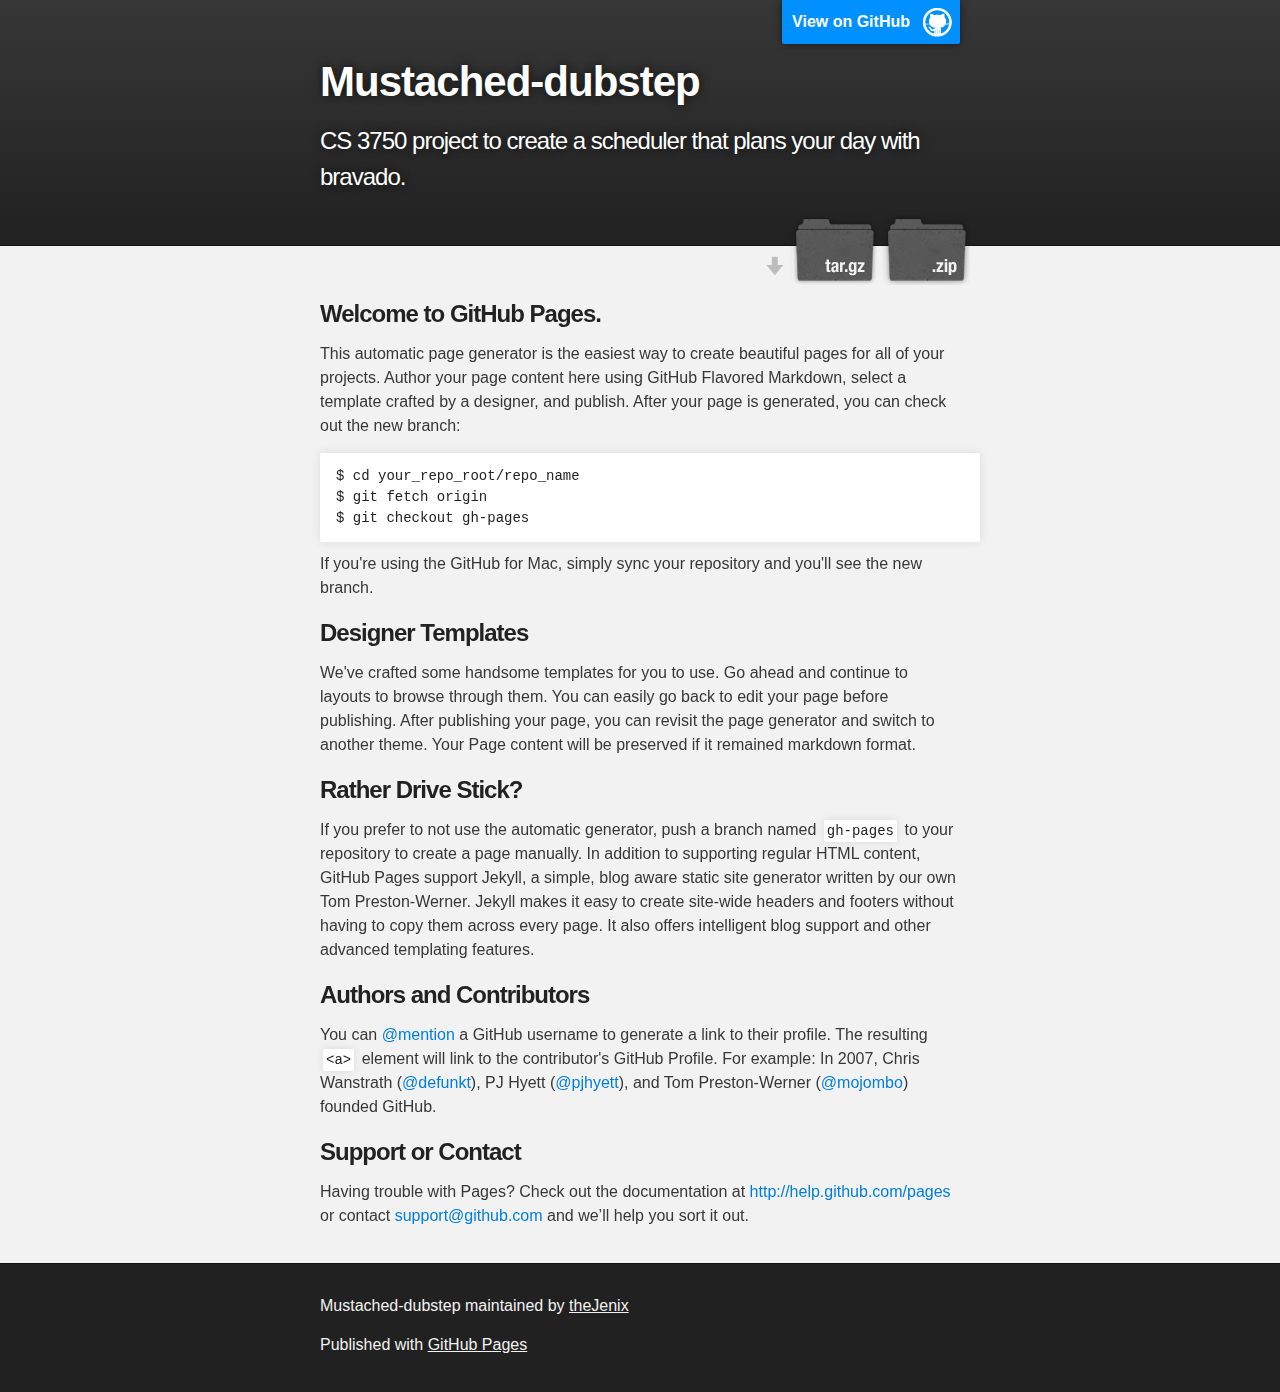
<file: index.html>
<!DOCTYPE html>
<html>

  <head>
    <meta charset='utf-8' />
    <meta http-equiv="X-UA-Compatible" content="chrome=1" />
    <meta name="description" content="Mustached-dubstep : CS 3750 project to create a scheduler that plans your day with bravado." />

    <link rel="stylesheet" type="text/css" media="screen" href="stylesheets/stylesheet.css">

    <title>Mustached-dubstep</title>
  </head>

  <body>

    <!-- HEADER -->
    <div id="header_wrap" class="outer">
        <header class="inner">
          <a id="forkme_banner" href="https://github.com/theJenix/mustached-dubstep">View on GitHub</a>

          <h1 id="project_title">Mustached-dubstep</h1>
          <h2 id="project_tagline">CS 3750 project to create a scheduler that plans your day with bravado.</h2>

            <section id="downloads">
              <a class="zip_download_link" href="https://github.com/theJenix/mustached-dubstep/zipball/master">Download this project as a .zip file</a>
              <a class="tar_download_link" href="https://github.com/theJenix/mustached-dubstep/tarball/master">Download this project as a tar.gz file</a>
            </section>
        </header>
    </div>

    <!-- MAIN CONTENT -->
    <div id="main_content_wrap" class="outer">
      <section id="main_content" class="inner">
        <h3>
<a name="welcome-to-github-pages" class="anchor" href="#welcome-to-github-pages"><span class="octicon octicon-link"></span></a>Welcome to GitHub Pages.</h3>

<p>This automatic page generator is the easiest way to create beautiful pages for all of your projects. Author your page content here using GitHub Flavored Markdown, select a template crafted by a designer, and publish. After your page is generated, you can check out the new branch:</p>

<pre><code>$ cd your_repo_root/repo_name
$ git fetch origin
$ git checkout gh-pages
</code></pre>

<p>If you're using the GitHub for Mac, simply sync your repository and you'll see the new branch.</p>

<h3>
<a name="designer-templates" class="anchor" href="#designer-templates"><span class="octicon octicon-link"></span></a>Designer Templates</h3>

<p>We've crafted some handsome templates for you to use. Go ahead and continue to layouts to browse through them. You can easily go back to edit your page before publishing. After publishing your page, you can revisit the page generator and switch to another theme. Your Page content will be preserved if it remained markdown format.</p>

<h3>
<a name="rather-drive-stick" class="anchor" href="#rather-drive-stick"><span class="octicon octicon-link"></span></a>Rather Drive Stick?</h3>

<p>If you prefer to not use the automatic generator, push a branch named <code>gh-pages</code> to your repository to create a page manually. In addition to supporting regular HTML content, GitHub Pages support Jekyll, a simple, blog aware static site generator written by our own Tom Preston-Werner. Jekyll makes it easy to create site-wide headers and footers without having to copy them across every page. It also offers intelligent blog support and other advanced templating features.</p>

<h3>
<a name="authors-and-contributors" class="anchor" href="#authors-and-contributors"><span class="octicon octicon-link"></span></a>Authors and Contributors</h3>

<p>You can <a href="https://github.com/blog/821" class="user-mention">@mention</a> a GitHub username to generate a link to their profile. The resulting <code>&lt;a&gt;</code> element will link to the contributor's GitHub Profile. For example: In 2007, Chris Wanstrath (<a href="https://github.com/defunkt" class="user-mention">@defunkt</a>), PJ Hyett (<a href="https://github.com/pjhyett" class="user-mention">@pjhyett</a>), and Tom Preston-Werner (<a href="https://github.com/mojombo" class="user-mention">@mojombo</a>) founded GitHub.</p>

<h3>
<a name="support-or-contact" class="anchor" href="#support-or-contact"><span class="octicon octicon-link"></span></a>Support or Contact</h3>

<p>Having trouble with Pages? Check out the documentation at <a href="http://help.github.com/pages">http://help.github.com/pages</a> or contact <a href="mailto:support@github.com">support@github.com</a> and we’ll help you sort it out.</p>
      </section>
    </div>

    <!-- FOOTER  -->
    <div id="footer_wrap" class="outer">
      <footer class="inner">
        <p class="copyright">Mustached-dubstep maintained by <a href="https://github.com/theJenix">theJenix</a></p>
        <p>Published with <a href="http://pages.github.com">GitHub Pages</a></p>
      </footer>
    </div>

    

  </body>
</html>
</file>
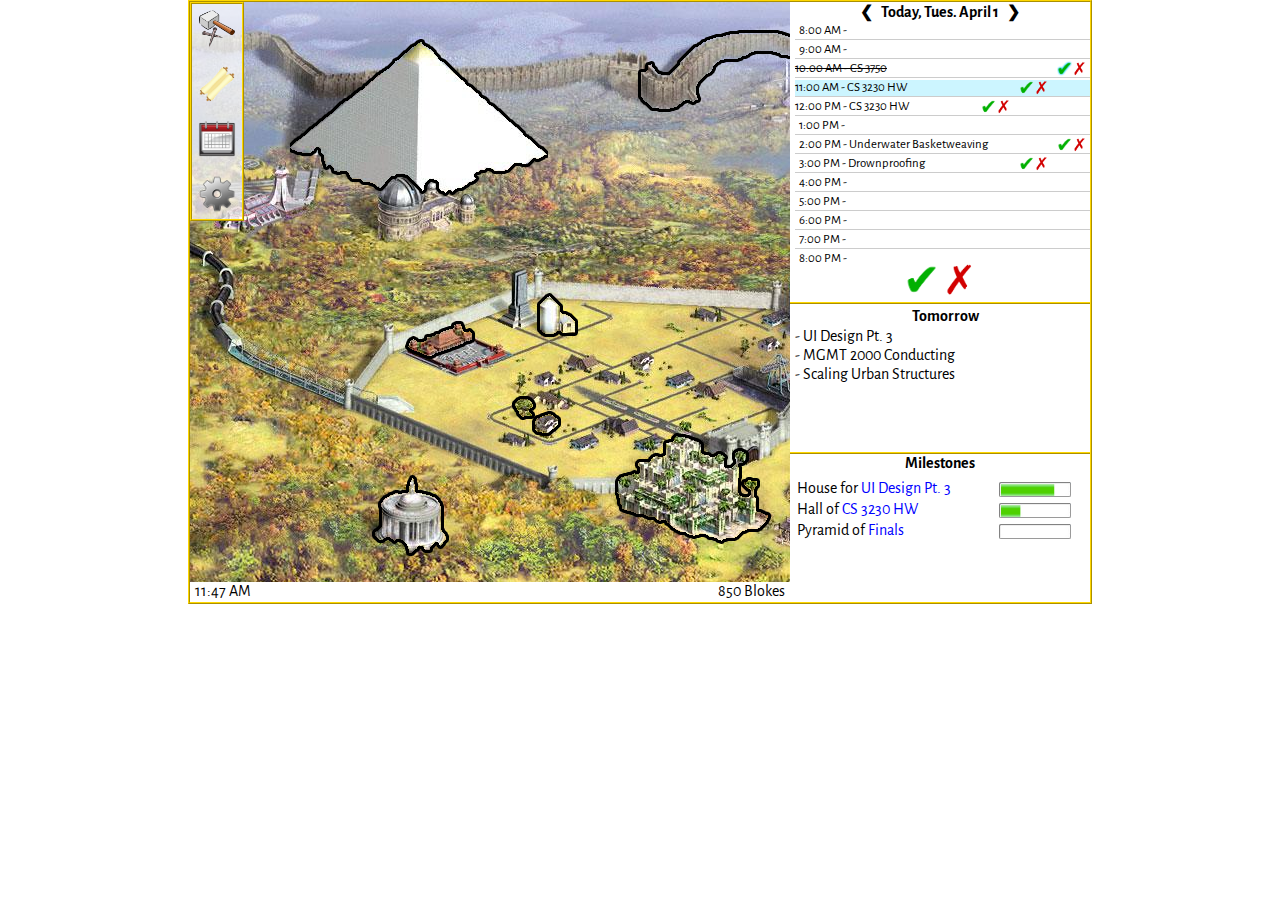
<file: website/index.html>
<!DOCTYPE html>
<html>
  
  <head>
    <meta http-equiv="Content-Type" content="text/html; charset=utf-8">
    <meta name="viewport" content="width=device-width, initial-scale=1.0">
    <link rel="stylesheet" type="text/css" href="style.css" />

	<script src="jquery-1.11.0.js"></script>
	<script src="jqueryui/jquery-ui-1.10.4.js"></script>
	<script src="jquery.ui.timepicker.js"></script>
    <script src="jquery.simplemodal-1.4.4.js"></script>
	<link href="jqueryui/jquery-ui-1.10.4.custom.css" rel="stylesheet" type="text/css" />
	<link href="jquery.ui.timepicker.css" rel="stylesheet" type="text/css" />
  	<link href='http://fonts.googleapis.com/css?family=Alegreya+Sans' rel='stylesheet' type='text/css'>

	<script type="text/javascript">
	

		$(document).ready(function() {
			$(function() {
    			$( document ).tooltip();
  			});
  			
        	$('#pyramid').attr("title", 'Finals' );
        	$('.floppydisk').attr("title", 'Save' );
        	$('#edit-task').attr("title", 'Edit' );
        	$('#checkmark3').attr("title", 'OK' );
        	$('.bulldozer').attr("title","Remove");
        	$('#hall').attr("title", 'CS 3230 HW' );
        	$('#ui-design-pt3').attr("title", 'UI Design Pt. 3<br>Due: April 4, 2014<br>Progress: 75%' );
        	$('#uidesign').attr("title", 'UI Design<br>MWF 9:00am' );
        	$('#conducting').attr("title", 'Conducting' );
        	$('#weaving').attr("title", 'Underwater Basketweaving' );
        	$('#drownproofing').attr("title", 'Drownproofing' );
        	$('#scaling').attr("title", 'Scaling Urban Structures' );
        	
        	$('.checkmark').attr("title","Completed?");
        	$('.x').attr("title","Not completed?");
        	$('#checkmark').attr("title", "Click if all of today's tasks were completed" );
        	$('#x').attr("title", "Click if none of today's tasks were completed" );
         	
         	$('.next-arrow').attr("title", 'Next' );
        	$('.prev-arrow').attr("title", 'Previous' );
        	
        	$('#finish').attr("title", '' );
         	
         	$('#hammer').hover(function(){this.src='images/hammer-h.png';}, function(){this.src="images/hammer.png";});
         	$('#scroll').hover(function(){this.src='images/scroll-h.png';}, function(){this.src="images/scroll.png";});
         	$('#calendar').hover(function(){this.src='images/calendar-h.png';}, function(){this.src="images/calendar.png";});
         	$('#settings').hover(function(){this.src='images/gear-h.png';}, function(){this.src="images/gear.png";});
         	$('.x').hover(function(){this.src='images/x-h.png';}, function(){this.src="images/x.png";});
         	$('.checkmark').hover(function(){this.src='images/checkmark-h.png';}, function(){this.src="images/checkmark.png";});
         	
         	$('#pt3-link').hover(function(){ document.getElementById("ui-design-pt3").src='images/ui-house-h.png';}, function(){document.getElementById("ui-design-pt3").src='images/ui-house.png';});
         	$('#3230hw-link').hover(function(){ document.getElementById("hall").src='images/hall-h.png';}, function(){document.getElementById("hall").src='images/hall.png';});
         	$('#finals-link').hover(function(){ document.getElementById("pyramid").src='images/pyramid-h.png';}, function(){document.getElementById("pyramid").src='images/pyramid.png';});
         });

         
        jQuery(function ($) {
        
        	$("[title]").each(function(){
    			$(this).tooltip({ content: $(this).attr("title")});
			});    // It allows html content to tooltip.

			// Load dialog on click
			$('#ui-design-pt3').click(function (e) {
				$('#ui-design-pt3-modal-content').modal();
				return false;
			});
			$('#edit-task').click(function (e) {
				$.modal.close();
				$('#ui-design-pt3-edit-modal-content').modal();
				return false;
			});
			$('#pt3-link').click(function (e) {
				$('#ui-design-pt3-modal-content').modal();
				return false;
			});
			$('#add1-next').click(function (e) {
				$.modal.close();
				$('#add2').modal();
				return false;
			});
			$('#add2-next').click(function (e) {
				$.modal.close();
				$('#add3').modal();
				return false;
			});
			$('#add2-prev').click(function (e) {
				$.modal.close();
				$('#add1').modal();
				return false;
			});
			$('#add3-prev').click(function (e) {
				$.modal.close();
				$('#add2').modal();
				return false;
			});
			$('#hammer').click(function (e) {
				$('#add1').modal();
				return false;
			});
			$('.closeIcon').click(function (e) {
				$.modal.close();
				return false;
			});
			
			$(function() {
    			$( ".datepicker" ).datepicker();
    			$( ".timepicker" ).timepicker({
    				showPeriod: true,
    				showLeadingZero: true
				});
    			$( ".timespinner" ).spinner({
    				min: 0,
      				step: 0.5,
      				numberFormat: "n"
    			});
    			$( ".progressspinner" ).spinner({
    				min: 0,
    				max: 100,
      				step: 5,
      				numberFormat: "n"
    			});
  			});
  
		});
		
		
	</script>
  </head>
  
  <body>
		<!-- modal content -->
		
		<div class="mymodal addmodal" id="add1">
			<span class="closeIcon"><img class="closeIcon" src="images/close_icon.png" style="width: 25px; height: 25px;" /></span>
			<h2>Add</h2>
			<img class="blok" src="images/transparentBlok.png" />
			<table style="margin: auto; text-align: left;">
				<tr><td><h3 style="text-align: left;">Howdy Architect!<br>What would you like to add?</h3></td></tr>
				<tr><td><input name="type" type="radio" value="task" checked>Task<br>
<input type="radio" name="type" value="event">Event</td></tr>	
			</table>
			
			<div class="buttons">
				<button class="simplemodal-close cancel">Cancel</button>
				<div class="modal-arrows">
					<button class="prev-arrow" disabled>&#10094;</button>
					<button id="add1-next" class="next-arrow">&#10095;</button>
				</div>
			</div>
		</div>
		
		<div class="mymodal addmodal" id="add2">
			<span class="closeIcon"><img class="closeIcon" src="images/close_icon.png" style="width: 25px; height: 25px;" /></span>
			<h2>Add Task</h2>
			<img class="blok" src="images/transparentBlok.png" />
			<table style="margin: auto; text-align: left;">
				<tr><td colspan="2"><h3 style="text-align: left;">Tasks help build our city! What's the plan?</h3></td></tr>
				<tr><td><h3>Name:</h3></td><td><p><input type="text"></p></td></tr>
				<tr><td><h3>Deadline:</h3></td><td><p><input type="text" class="datepicker" value="date" ></p><input type="text" class="timepicker" value="time"></p></td></tr>
				<tr><td><h3>Estimated Time:</h3></td><td><p><input class="timespinner" value="2.0"> hours</p></td></tr>
				<tr><td><h3>Priority:</h3></td><td><p><select>
<option value="high" selected>High</option>
<option value="medium">Medium</option>
<option value="low">Low</option>
</select></p></td></tr>
				<tr><td><h3>Progress:</h3></td><td><p><input class="progressspinner" value="0">%</p></td></tr>
				<tr><td><h3>Notes:</h3></td><td><p><textarea rows="5" cols="20"> </textarea></p></td></tr>	
			</table>
			
			<div class="buttons">
				<button class="simplemodal-close cancel">Cancel</button>
				<div class="modal-arrows">
					<button id="add2-prev" class="prev-arrow">&#10094;</button>
					<button id="add2-next" class="next-arrow">&#10095;</button>
				</div>
			</div>
		</div>
		
		<div class="mymodal addmodal" id="add3">
			<span class="closeIcon"><img class="closeIcon" src="images/close_icon.png" style="width: 25px; height: 25px;" /></span>
			<h2>Add Task</h2>
			<img class="blok" src="images/transparentBlok.png" />
			<table style="margin: auto;">
				<tr><td><h3 style="text-align: left;">According to those specifications, here are some options of what you can build!</h3></td></tr>
				<tr><td><div class="modal-options"><input name="type" type="radio" value="house" checked><img src="images/house-option.png" /><input name="type" type="radio" value="house"><img src="images/house-option.png" /><input name="type" type="radio" value="house"><img src="images/house-option.png" /></div></td></tr>	
			</table>
			
			<div class="buttons">
				<button class="simplemodal-close cancel">Cancel</button>
				<div class="modal-arrows">
					<button id="add3-prev" class="prev-arrow">&#10094;</button>
					<button class="next-arrow" id="finish" onclick="$.modal.close(); window.location.href = 'index2.html';" style="right: 160px;">Finish!</button>
				</div>
			</div>
		</div>
		
		
		<div class="mymodal" id="ui-design-pt3-modal-content">
		<span class="closeIcon"><img class="closeIcon" src="images/close_icon.png" style="width: 25px; height: 25px;" /></span>
			<h2>Task Details</h2>
			<table style="margin: auto;">
				<tr><td><h3>Name:</h3></td><td><p>UI Design Pt. 3</p></td></tr>
				<tr><td><h3>Deadline:</h3></td><td><p>04/04/2014 11:55 PM</p></td></tr>
				<tr><td><h3>Estimated Time:</h3></td><td><p>6 hours</p></td></tr>
				<tr><td><h3>Priority:</h3></td><td><p>High</p></td></tr>
				<tr><td><h3>Progress:</h3></td><td><p>75%</p></td></tr>
				<tr><td><h3>Notes:</h3></td><td><p>Group meeting Wednesday<br>Create images<br>Work on paper</p></td></tr>	
				
			</table>
				<div class="modal-actions"><img id="edit-task" title="Edit" src="images/pencil.png" onmouseover="this.src='images/pencil-h.png'"
onmouseout="this.src='images/pencil.png'" "/>
    			<img class="bulldozer" src="images/bulldozer.png" onmouseover="this.src='images/bulldozer-h.png'"
onmouseout="this.src='images/bulldozer.png'" />
    			</div>
		</div>
		
		
		<div class="mymodal" id="ui-design-pt3-edit-modal-content">
		<span class="closeIcon"><img class="closeIcon" src="images/close_icon.png" style="width: 25px; height: 25px;" /></span>
			<h2>Task Details</h2>
			<table style="margin: auto;">
				<tr><td><h3>Name:</h3></td><td><p><input type="text" value="UI Design Pt. 3"></p></td></tr>
				<tr><td><h3>Deadline:</h3></td><td><p><input type="text" value="04/04/2014" class="datepicker"><input type="text" class="timepicker" value="11:55 PM" ></p></p></td></tr>
				<tr><td><h3>Estimated Time:</h3></td><td><p><input class="timespinner" value="6.0"> hours</p></td></tr>
				<tr><td><h3>Priority:</h3></td><td><p><select>
<option value="high" selected>High</option>
<option value="medium">Medium</option>
<option value="low">Low</option>
</select></p></td></tr>
				<tr><td><h3>Progress:</h3></td><td><p><input class="progressspinner" value="75">%</p></td></tr>
				<tr><td><h3>Notes:</h3></td><td><p><textarea rows="5" cols="20">
Group meeting Wednesday
Create images
Work on paper
</textarea></p></td></tr>	
				
			</table>
				<div class="modal-actions">
    			<img class="simplemodal-close floppydisk" src="images/floppy-disk-icon.png" onmouseover="this.src='images/floppy-disk-icon-h.png'"
onmouseout="this.src='images/floppy-disk-icon.png'" />
    			<img class="bulldozer" src="images/bulldozer.png" onmouseover="this.src='images/bulldozer-h.png'"
onmouseout="this.src='images/bulldozer.png'" />
    			</div>
		</div>
		
		
		<!--^modal content^-->
		
    <div id="main">
    	<div id="city">
    		<div id="structures">
    			<img id="pyramid" class="tooltip" title="Finals" src="images/pyramid.png" style="top: 37px; left: 100px;" onmouseover="this.src='images/pyramid-h.png'"
onmouseout="this.src='images/pyramid.png'" />
    			<img id="hall" src="images/hall.png" style="top: 319px; left: 215px;" 
    			onmouseover="this.src='images/hall-h.png'"
onmouseout="this.src='images/hall.png'"/>
    			<a href="#"><img id="ui-design-pt3" src="images/ui-house.png" style="top: 409px; left: 342px;" 
    			onmouseover="this.src='images/ui-house-h.png'"
onmouseout="this.src='images/ui-house.png'"/></a>

				<img id="uidesign" src="images/uidesign.png" style="top: 394px; left: 322px;" 
    			onmouseover="this.src='images/uidesign-h.png'"
onmouseout="this.src='images/uidesign.png'"/>
				<img id="conducting" src="images/conducting.png" style="top: 291px; left: 347px;" 
    			onmouseover="this.src='images/conducting-h.png'"
onmouseout="this.src='images/conducting.png'"/>
				<img id="weaving" src="images/weaving.png" style="top: 431px; left: 425px;" 
    			onmouseover="this.src='images/weaving-h.png'"
onmouseout="this.src='images/weaving.png'"/>
				<img id="drownproofing" src="images/drownproofing.png" style="top: 473px; left: 182px;" 
    			onmouseover="this.src='images/drownproofing-h.png'"
onmouseout="this.src='images/drownproofing.png'"/>
				<img id="scaling" src="images/scaling.png" style="top: 28px; left: 448px;" 
    			onmouseover="this.src='images/scaling-h.png'"
onmouseout="this.src='images/scaling.png'"/>
    		
    		</div> <!--structures-->
    		<div id="actions">
    			<a href="#"><img id="hammer" title="Add" src="images/hammer.png" /></a>
    			<a href="#"><img id="scroll" title="View Tasks" src="images/scroll.png" /></a>
    			<a href="#"><img id="calendar" title="View Calendar" src="images/calendar.png" onclick="window.open('calendar1.html', '_blank');" /></a>
    			<a href="#"><img id="settings" title="Settings" src="images/gear.png" /></a>
    		</div> <!--actions-->
    		<div id="footer">
    		<p><span style="float:left; padding-left:5px;">11:47 AM</span><span style="float:right; padding-right:5px;">850 Blokes</span></p>
    		</div> <!--footer-->
    	</div> <!--city-->
    	<div id="side">
    		<div id="today-hdr">
    		<h4>&#10094;&nbsp;&nbsp;&nbsp; Today, Tues. April 1 &nbsp;&nbsp;&nbsp;&#10095;</h4>
    		</div> <!--today-hdr-->
    		<div id="today">
    			<ul>
    				<li>&nbsp;&nbsp;8:00 AM - </li>
    				<li>&nbsp;&nbsp;9:00 AM - </li>
    				<li><strike>10:00 AM - CS 3750</strike><span class="check-or-x"><img src="images/checkmark-h.png" height="15px" style=" margin: 0px;" /><a href="#"><img class="x" src="images/x.png" height="15px" style="margin: 0px;" /></a></span></li>
    				<li style="background-color: rgba(0, 204, 255, .2);">11:00 AM - CS 3230 HW<span class="check-or-x"><a href="#"><img class="checkmark" src="images/checkmark.png" height="15px" style=" margin: 0px;" /></a><a href="#"><img class="x" src="images/x.png" height="15px" style="margin: 0px;" /></a></span></li>
    				<li>12:00 PM - CS 3230 HW<span class="check-or-x"><a href="#"><img class="checkmark" src="images/checkmark.png" height="15px" style=" margin: 0px;" /></a><a href="#"><img class="x" src="images/x.png" height="15px" style="margin: 0px;" /></a></span></li>
    				<li>&nbsp;&nbsp;1:00 PM - </li>
    				<li>&nbsp;&nbsp;2:00 PM - Underwater Basketweaving<span class="check-or-x"><a href="#"><img class="checkmark" src="images/checkmark.png" height="15px" style=" margin: 0px;" /></a><a href="#"><img class="x" src="images/x.png" height="15px" style="margin: 0px;" /></a></span></li>
    				<li>&nbsp;&nbsp;3:00 PM - Drownproofing<span class="check-or-x"><a href="#"><img class="checkmark" src="images/checkmark.png" height="15px" style=" margin: 0px;" /></a><a href="#"><img class="x" src="images/x.png" height="15px" style="margin: 0px;" /></a></span></li>
    				<li>&nbsp;&nbsp;4:00 PM - </li>
    				<li>&nbsp;&nbsp;5:00 PM - </li>
    				<li>&nbsp;&nbsp;6:00 PM - </li>
    				<li>&nbsp;&nbsp;7:00 PM - </li>
    				<li>&nbsp;&nbsp;8:00 PM - </li>
    				<li>&nbsp;&nbsp;9:00 PM - </li>
    				<li>10:00 PM - </li>
    				<li>11:00 PM - </li>
    			</ul>
    		</div> <!--today-->
    		<div id="edit">
    			<a href="#"><img id="checkmark" class="checkmark" src="images/checkmark.png" height="35px" style=" margin: 0px;" /></a>
    			<a href="#"><img id="x" class="x" src="images/x.png" height="35px" style="margin: 0px;" /></a>
    		</div> <!--edit-->
    		
    		<div id="tomorrow-hdr">
    			<h4>Tomorrow</h4>
    		</div> <!--tomorrow-hdr-->
    		
    		<div id="tomorrow">
    			<p>
    				- UI Design Pt. 3 <br>
					- MGMT 2000 Conducting <br>
					- Scaling Urban Structures
    			</p>
    		</div> <!--tomorrow-->
    		
    		<div id="milestones-hdr">
    			<h4>Milestones<h4>
    		</div> <!--milestones-hdr-->
    		
    		<div id="milestones">
    			<table style="width: 100%;">
    				<tr><td><p>House for <a href="#" id="pt3-link">UI Design Pt. 3</a></p></td>
    					<td><img src="images/progressbar2.jpg"/></td></tr>
    				<tr><td><p>Hall of <a href="#" id="3230hw-link">CS 3230 HW</a></p></span></td>
    					<td><img src="images/progressbar1.jpg"/></td></tr>
    				<tr><td><p>Pyramid of <a href="#" id="finals-link">Finals</a></p></td>
    					<td><img src="images/progressbar3.jpg"/></td></tr>
    			</table>
    		</div> <!--milestones-->
    	</div> <!--side-->
    </div> <!--main-->
    
    
  </body>

</html>
</file>
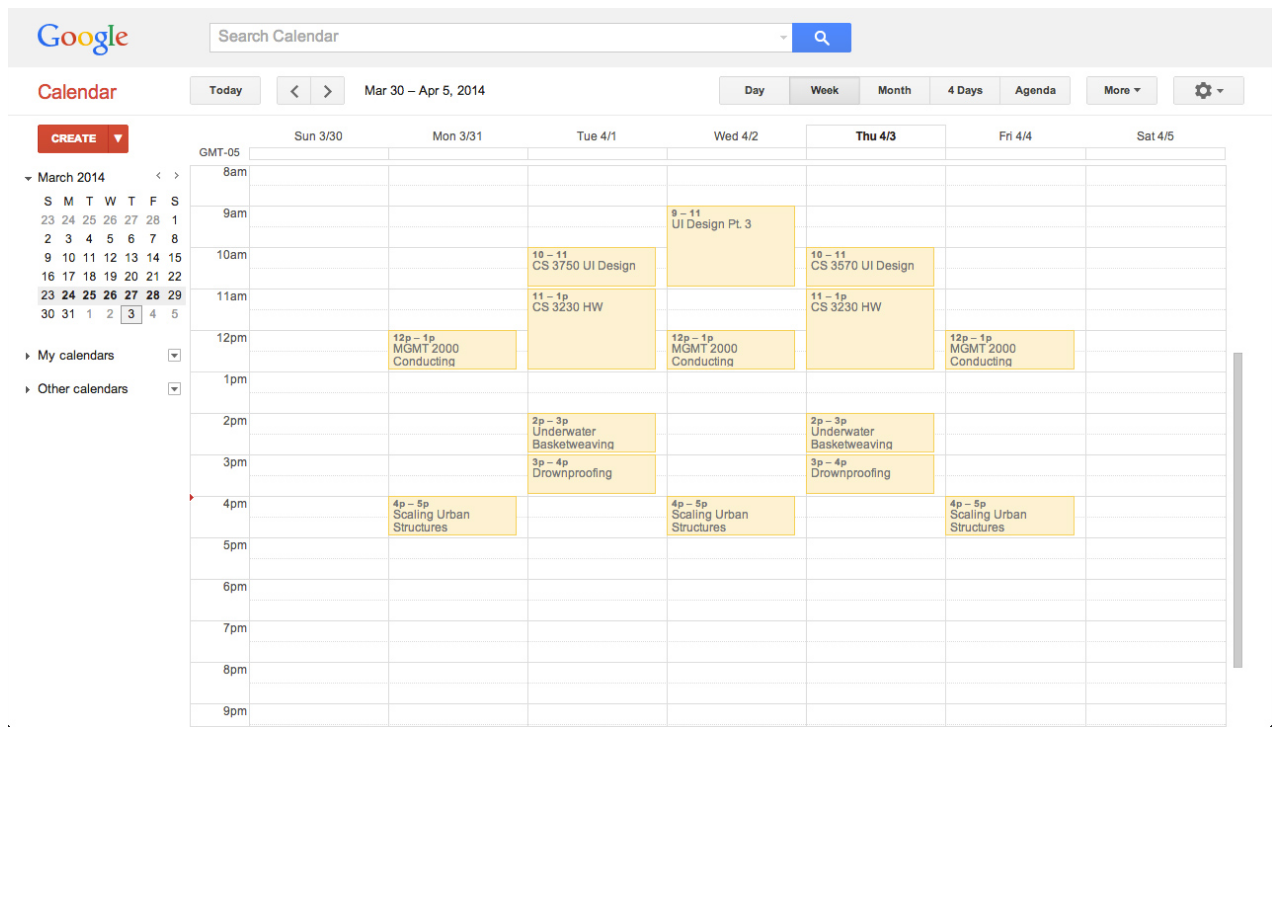
<file: website/calendar1.html>
<!DOCTYPE html>
<html>
  
  <head>
    <meta http-equiv="Content-Type" content="text/html; charset=utf-8">
    <meta name="viewport" content="width=device-width, initial-scale=1.0">
  </head>
  
  <body>
		<img src="images/calendar1.jpg" style="width: 100%;" />
		
		
  </body>

</html>
</file>
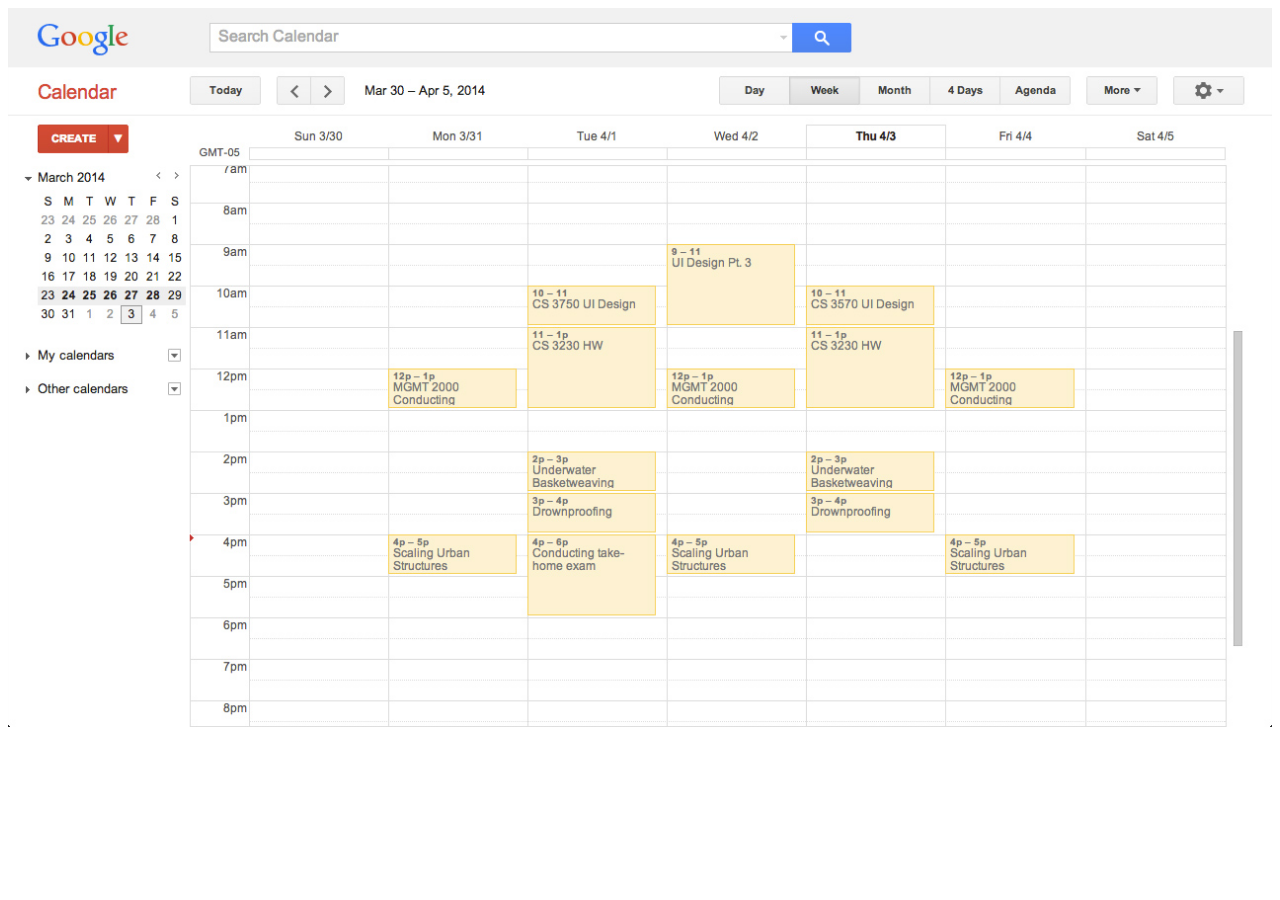
<file: website/calendar2.html>
<!DOCTYPE html>
<html>
  
  <head>
    <meta http-equiv="Content-Type" content="text/html; charset=utf-8">
    <meta name="viewport" content="width=device-width, initial-scale=1.0">
  </head>
  
  <body>
		<img src="images/calendar2.jpg" style="width: 100%;" />
		
		
  </body>

</html>
</file>
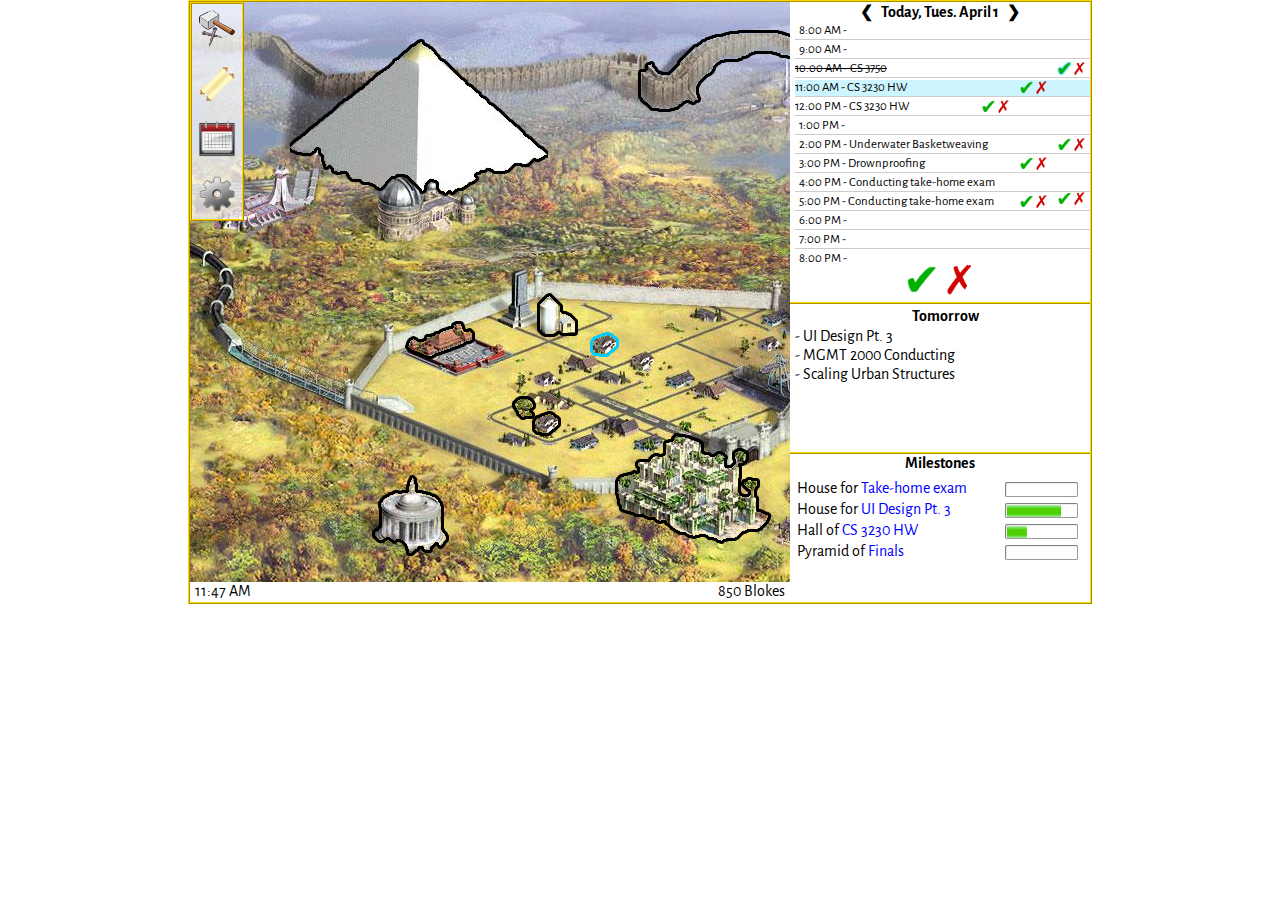
<file: website/index2.html>
<!DOCTYPE html>
<html>
  
  <head>
    <meta http-equiv="Content-Type" content="text/html; charset=utf-8">
    <meta name="viewport" content="width=device-width, initial-scale=1.0">
    <link rel="stylesheet" type="text/css" href="style.css" />

	<script src="jquery-1.11.0.js"></script>
	<script src="jqueryui/jquery-ui-1.10.4.js"></script>
	<script src="jquery.ui.timepicker.js"></script>
    <script src="jquery.simplemodal-1.4.4.js"></script>
	<link href="jqueryui/jquery-ui-1.10.4.custom.css" rel="stylesheet" type="text/css" />
	<link href="jquery.ui.timepicker.css" rel="stylesheet" type="text/css" />
	<link href='http://fonts.googleapis.com/css?family=Alegreya+Sans' rel='stylesheet' type='text/css'>

	<script type="text/javascript">
	

		$(document).ready(function() {
			$('#pyramid').attr("title", 'Finals' );
        	$('.floppydisk').attr("title", 'Save' );
        	$('#edit-task').attr("title", 'Edit' );
        	$('#checkmark3').attr("title", 'OK' );
        	$('.bulldozer').attr("title","Remove");
        	$('#hall').attr("title", 'CS 3230 HW' );
        	$('#ui-design-pt3').attr("title", 'UI Design Pt. 3<br>Due: April 4, 2014<br>Progress: 75%' );
        	$('#uidesign').attr("title", 'UI Design<br>MWF 9:00am' );
        	$('#conducting').attr("title", 'Conducting' );
        	$('#weaving').attr("title", 'Underwater Basketweaving' );
        	$('#drownproofing').attr("title", 'Drownproofing' );
        	$('#scaling').attr("title", 'Scaling Urban Structures' );
        	
        	$('.checkmark').attr("title","Completed?");
        	$('.x').attr("title","Not completed?");
        	$('#checkmark').attr("title", "Click if all of today's tasks were completed" );
        	$('#x').attr("title", "Click if none of today's tasks were completed" );
        	
        	$('#new-task').attr('title', 'Conducting take-home exam<br>Due: Tomorrow<br>Progress: 0%' );
        	$('.next-arrow').attr("title", 'Next' );
        	$('.prev-arrow').attr("title", 'Previous' );
        	
        	$('#finish').attr("title", '' );

         	$('#hammer').hover(function(){this.src='images/hammer-h.png';}, function(){this.src="images/hammer.png";});
         	$('#scroll').hover(function(){this.src='images/scroll-h.png';}, function(){this.src="images/scroll.png";});
         	$('#calendar').hover(function(){this.src='images/calendar-h.png';}, function(){this.src="images/calendar.png";});
         	$('#settings').hover(function(){this.src='images/gear-h.png';}, function(){this.src="images/gear.png";});
         	$('.x').hover(function(){this.src='images/x-h.png';}, function(){this.src="images/x.png";});
         	$('.checkmark').hover(function(){this.src='images/checkmark-h.png';}, function(){this.src="images/checkmark.png";});
         	
         	$('#exam-link').hover(function(){ document.getElementById("new-task").src='images/ui-house-h.png';}, function(){document.getElementById("new-task").src='images/ui-house.png';});
         	$('#pt3-link').hover(function(){ document.getElementById("ui-design-pt3").src='images/ui-house-h.png';}, function(){document.getElementById("ui-design-pt3").src='images/ui-house.png';});
         	$('#3230hw-link').hover(function(){ document.getElementById("hall").src='images/hall-h.png';}, function(){document.getElementById("hall").src='images/hall.png';});
         	$('#finals-link').hover(function(){ document.getElementById("pyramid").src='images/pyramid-h.png';}, function(){document.getElementById("pyramid").src='images/pyramid.png';});
         	
         });

         
        jQuery(function ($) {
        	$("[title]").each(function(){
    			$(this).tooltip({ content: $(this).attr("title")});
			});    // It allows html content to tooltip.
        
			// Load dialog on click
			$('#ui-design-pt3').click(function (e) {
				$('#ui-design-pt3-modal-content').modal();
				return false;
			});
			$('#pt3-link').click(function (e) {
				$('#ui-design-pt3-modal-content').modal();
				return false;
			});
			$('#edit-task').click(function (e) {
				$.modal.close();
				$('#ui-design-pt3-edit-modal-content').modal();
				return false;
			});
			$('#edit-new-task').click(function (e) {
				$.modal.close();
				$('#new-task-edit-modal-content').modal();
				return false;
			});
			$('#new-task').click(function (e) {
				$('#new-task-modal-content').modal();
				return false;
			});
			$('#exam-link').click(function (e) {
				$('#new-task-modal-content').modal();
				return false;
			});
			$('#add1-next').click(function (e) {
				$.modal.close();
				$('#add2').modal();
				return false;
			});
			$('#add2-next').click(function (e) {
				$.modal.close();
				$('#add3').modal();
				return false;
			});
			$('#add2-prev').click(function (e) {
				$.modal.close();
				$('#add1').modal();
				return false;
			});
			$('#add3-prev').click(function (e) {
				$.modal.close();
				$('#add2').modal();
				return false;
			});
			$('#hammer').click(function (e) {
				$('#add1').modal();
				return false;
			});
			$('.closeIcon').click(function (e) {
				$.modal.close();
				return false;
			});
			
			$(function() {
    			$( ".datepicker" ).datepicker();
    			$( ".timepicker" ).timepicker({
    				showPeriod: true,
    				showLeadingZero: true
				});
    			$( ".timespinner" ).spinner({
    				min: 0,
      				step: 0.5,
      				numberFormat: "n"
    			});
    			$( ".progressspinner" ).spinner({
    				min: 0,
    				max: 100,
      				step: 5,
      				numberFormat: "n"
    			});
  			});
  
		});
		
		
	</script>
  </head>
  
  <body>
		<!-- modal content -->
		
		<div class="mymodal addmodal" id="add1">
			<span class="closeIcon"><img class="closeIcon" src="images/close_icon.png" style="width: 25px; height: 25px;" /></span>
			<h2>Add</h2>
			<img class="blok" src="images/transparentBlok.png" />
			<table style="margin: auto; text-align: left;">
				<tr><td><h3 style="text-align: left;">Howdy Architect!<br>What would you like to add?</h3></td></tr>
				<tr><td><input name="type" type="radio" value="task" checked>Task<br>
<input type="radio" name="type" value="event">Event</td></tr>	
			</table>
			
			<div class="buttons">
				<button class="simplemodal-close cancel">Cancel</button>
				<div class="modal-arrows">
					<button class="prev-arrow" disabled>&#10094;</button>
					<button id="add1-next" class="next-arrow">&#10095;</button>
				</div>
			</div>
		</div>
		
				<div class="mymodal addmodal" id="add2">
			<span class="closeIcon"><img class="closeIcon" src="images/close_icon.png" style="width: 25px; height: 25px;" /></span>
			<h2>Add Task</h2>
			<img class="blok" src="images/transparentBlok.png" />
			<table style="margin: auto; text-align: left;">
				<tr><td colspan="2"><h3 style="text-align: left;">Tasks help build our city! What's the plan?</h3></td></tr>
				<tr><td><h3>Name:</h3></td><td><p><input type="text"></p></td></tr>
				<tr><td><h3>Deadline:</h3></td><td><p><input type="text" class="datepicker" value="date" ></p><input type="text" class="timepicker" value="time"></p></td></tr>
				<tr><td><h3>Estimated Time:</h3></td><td><p><input class="timespinner" value="2.0"> hours</p></td></tr>
				<tr><td><h3>Priority:</h3></td><td><p><select>
<option value="high" selected>High</option>
<option value="medium">Medium</option>
<option value="low">Low</option>
</select></p></td></tr>
				<tr><td><h3>Progress:</h3></td><td><p><input class="progressspinner" value="0">%</p></td></tr>
				<tr><td><h3>Notes:</h3></td><td><p><textarea rows="5" cols="20"> </textarea></p></td></tr>	
			</table>
			
			<div class="buttons">
				<button class="simplemodal-close cancel">Cancel</button>
				<div class="modal-arrows">
					<button id="add2-prev" class="prev-arrow">&#10094;</button>
					<button id="add2-next" class="next-arrow">&#10095;</button>
				</div>
			</div>
		</div>
		
		<div class="mymodal addmodal" id="add3">
			<span class="closeIcon"><img class="closeIcon" src="images/close_icon.png" style="width: 25px; height: 25px;" /></span>
			<h2>Add Task</h2>
			<img class="blok" src="images/transparentBlok.png" />
			<table style="margin: auto;">
				<tr><td><h3 style="text-align: left;">According to those specifications, here are some options of what you can build!</h3></td></tr>
				<tr><td><div class="modal-options"><input name="type" type="radio" value="house" checked><img src="images/house-option.png" /><input name="type" type="radio" value="house"><img src="images/house-option.png" /><input name="type" type="radio" value="house"><img src="images/house-option.png" /></div></td></tr>	
			</table>
			
			<div class="buttons">
				<button class="simplemodal-close cancel">Cancel</button>
				<div class="modal-arrows">
					<button id="add3-prev" class="prev-arrow">&#10094;</button>
					<button class="next-arrow simplemodal-close" id="finish">Finish!</button>
				</div>
			</div>
		</div>
		
		
		<div class="mymodal" id="ui-design-pt3-modal-content">
		<span class="closeIcon"><img class="closeIcon" src="images/close_icon.png" style="width: 25px; height: 25px;" /></span>
			<h2>Task Details</h2>
			<table style="margin: auto;">
				<tr><td><h3>Name:</h3></td><td><p>UI Design Pt. 3</p></td></tr>
				<tr><td><h3>Deadline:</h3></td><td><p>04/04/2014 11:55 PM</p></td></tr>
				<tr><td><h3>Estimated Time:</h3></td><td><p>6 hours</p></td></tr>
				<tr><td><h3>Priority:</h3></td><td><p>High</p></td></tr>
				<tr><td><h3>Progress:</h3></td><td><p>75%</p></td></tr>
				<tr><td><h3>Notes:</h3></td><td><p>Group meeting Wednesday<br>Create images<br>Work on paper</p></td></tr>	
				
			</table>
				<div class="modal-actions"><img id="edit-task" src="images/pencil.png" onmouseover="this.src='images/pencil-h.png'"
onmouseout="this.src='images/pencil.png'" "/>
    			<img class="bulldozer" src="images/bulldozer.png" onmouseover="this.src='images/bulldozer-h.png'"
onmouseout="this.src='images/bulldozer.png'" />
    			</div>
		</div>
		
		
		<div class="mymodal" id="ui-design-pt3-edit-modal-content">
		<span class="closeIcon"><img class="closeIcon" src="images/close_icon.png" style="width: 25px; height: 25px;" /></span>
			<h2>Task Details</h2>
			<table style="margin: auto;">
				<tr><td><h3>Name:</h3></td><td><p><input type="text" value="UI Design Pt. 3"></p></td></tr>
				<tr><td><h3>Deadline:</h3></td><td><p><input type="text" value="04/04/2014" class="datepicker"><input type="text" value="11:55 PM" class="timepicker"></p></td></tr>
				<tr><td><h3>Estimated Time:</h3></td><td><p><input class="timespinner" value="6.0"> hours</p></td></tr>
				<tr><td><h3>Priority:</h3></td><td><p><select>
<option value="high" selected>High</option>
<option value="medium">Medium</option>
<option value="low">Low</option>
</select></p></td></tr>
				<tr><td><h3>Progress:</h3></td><td><p><input class="progressspinner" value="75">%</p></td></tr>
				<tr><td><h3>Notes:</h3></td><td><p><textarea rows="5" cols="20">
Group meeting Wednesday
Create images
Work on paper
</textarea></p></td></tr>	
				
			</table>
				<div class="modal-actions">
    			<img class="simplemodal-close floppydisk" src="images/floppy-disk-icon.png" onmouseover="this.src='images/floppy-disk-icon-h.png'"
onmouseout="this.src='images/floppy-disk-icon.png'" />
    			<img class="bulldozer" src="images/bulldozer.png" onmouseover="this.src='images/bulldozer-h.png'"
onmouseout="this.src='images/bulldozer.png'" />
    			</div>
		</div>
		
		
		<div class="mymodal" id="new-task-modal-content">
		<span class="closeIcon"><img class="closeIcon" src="images/close_icon.png" style="width: 25px; height: 25px;" /></span>
			<h2>Task Details</h2>
			<table style="margin: auto;">
				<tr><td><h3>Name:</h3></td><td><p>Conducting take-home exam</p></td></tr>
				<tr><td><h3>Deadline:</h3></td><td><p>04/02/2014 12:05 PM</p></td></tr>
				<tr><td><h3>Estimated Time:</h3></td><td><p>2 hours</p></td></tr>
				<tr><td><h3>Priority:</h3></td><td><p>Medium</p></td></tr>
				<tr><td><h3>Progress:</h3></td><td><p>0%</p></td></tr>
				<tr><td><h3>Notes:</h3></td><td><p></p></td></tr>	
				
			</table>
				<div class="modal-actions"><img id="edit-new-task" title="Edit" src="images/pencil.png" onmouseover="this.src='images/pencil-h.png'"
onmouseout="this.src='images/pencil.png'" "/>
    			<img class="bulldozer" src="images/bulldozer.png" onmouseover="this.src='images/bulldozer-h.png'"
onmouseout="this.src='images/bulldozer.png'" />
    			</div>
		</div>
		
		<div class="mymodal" id="new-task-edit-modal-content">
		<span class="closeIcon"><img class="closeIcon" src="images/close_icon.png" style="width: 25px; height: 25px;" /></span>
			<h2>Task Details</h2>
			<table style="margin: auto;">
				<tr><td><h3>Name:</h3></td><td><p><input type="text" value="Conducting take-home exam"></p></td></tr>
				<tr><td><h3>Deadline:</h3></td><td><p><input type="text" value="04/02/2014" class="datepicker"><input type="text" value="12:05 PM" class="timepicker"></p></td></tr>
				<tr><td><h3>Estimated Time:</h3></td><td><p><input class="timespinner" value="2.0"> hours</p></td></tr>
				<tr><td><h3>Priority:</h3></td><td><p><select>
<option value="high">High</option>
<option value="medium" selected>Medium</option>
<option value="low">Low</option>
</select></p></td></tr>
				<tr><td><h3>Progress:</h3></td><td><p><input class="progressspinner" value="0">%</p></td></tr>
				<tr><td><h3>Notes:</h3></td><td><p><textarea rows="5" cols="20">
</textarea></p></td></tr>	
				
			</table>
				<div class="modal-actions">
    			<img class="simplemodal-close floppydisk" src="images/floppy-disk-icon.png" onmouseover="this.src='images/floppy-disk-icon-h.png'"
onmouseout="this.src='images/floppy-disk-icon.png'" />
    			<img class="bulldozer" src="images/bulldozer.png" onmouseover="this.src='images/bulldozer-h.png'"
onmouseout="this.src='images/bulldozer.png'" />
    			</div>
		</div>
		<!--^modal content^-->
		
    <div id="main">
    	<div id="city">
    		<div id="structures">
    			<img id="pyramid" src="images/pyramid.png" style="top: 37px; left: 100px;" onmouseover="this.src='images/pyramid-h.png'"
onmouseout="this.src='images/pyramid.png'" />
    			<img id="hall" src="images/hall.png" style="top: 319px; left: 215px;" 
    			onmouseover="this.src='images/hall-h.png'"
onmouseout="this.src='images/hall.png'"/>
    			<a href="#"><img id="ui-design-pt3" src="images/ui-house.png" style="top: 409px; left: 342px;" 
    			onmouseover="this.src='images/ui-house-h.png'"
onmouseout="this.src='images/ui-house.png'"/></a>

				<img id="uidesign" src="images/uidesign.png" style="top: 394px; left: 322px;" 
    			onmouseover="this.src='images/uidesign-h.png'"
onmouseout="this.src='images/uidesign.png'"/>
				<img id="conducting" src="images/conducting.png" style="top: 291px; left: 347px;" 
    			onmouseover="this.src='images/conducting-h.png'"
onmouseout="this.src='images/conducting.png'"/>
				<img id="weaving" src="images/weaving.png" style="top: 431px; left: 425px;" 
    			onmouseover="this.src='images/weaving-h.png'"
onmouseout="this.src='images/weaving.png'"/>
				<img id="drownproofing" src="images/drownproofing.png" style="top: 473px; left: 182px;" 
    			onmouseover="this.src='images/drownproofing-h.png'"
onmouseout="this.src='images/drownproofing.png'"/>
				<img id="scaling" src="images/scaling.png" style="top: 28px; left: 448px;" 
    			onmouseover="this.src='images/scaling-h.png'"
onmouseout="this.src='images/scaling.png'"/>
				<a href="#"><img id="new-task" src="images/ui-house-h.png" style="top: 330px; left: 400px;" 
    			onmouseover="this.src='images/ui-house-h.png'"
onmouseout="this.src='images/ui-house.png'"/></a>
    		
    		</div> <!--structures-->
    		<div id="actions">
    			<a href="#"><img id="hammer" title="Add" src="images/hammer.png" /></a>
    			<a href="#"><img id="scroll" title="View Tasks" src="images/scroll.png" /></a>
    			<a href="#"><img id="calendar" title="View Calendar" src="images/calendar.png" onclick="window.open('calendar2.html', '_blank');" /></a>
    			<a href="#"><img id="settings" title="Settings" src="images/gear.png" /></a>
    		</div> <!--actions-->
    		<div id="footer">
    		<p><span style="float:left; padding-left:5px;">11:47 AM</span><span style="float:right; padding-right:5px;">850 Blokes</span></p>
    		</div> <!--footer-->
    	</div> <!--city-->
    	<div id="side">
    		<div id="today-hdr">
    		<h4>&#10094;&nbsp;&nbsp;&nbsp; Today, Tues. April 1 &nbsp;&nbsp;&nbsp;&#10095;</h4>
    		</div> <!--today-hdr-->
    		<div id="today">
    			<ul>
    				<li>&nbsp;&nbsp;8:00 AM - </li>
    				<li>&nbsp;&nbsp;9:00 AM - </li>
    				<li><strike>10:00 AM - CS 3750</strike><span class="check-or-x"><img src="images/checkmark-h.png" height="15px" style=" margin: 0px;" /><a href="#"><img class="x" src="images/x.png" height="15px" style="margin: 0px;" /></a></span></li>
    				<li style="background-color: rgba(0, 204, 255, .2);">11:00 AM - CS 3230 HW<span class="check-or-x"><a href="#"><img class="checkmark" src="images/checkmark.png" height="15px" style=" margin: 0px;" /></a><a href="#"><img class="x" src="images/x.png" height="15px" style="margin: 0px;" /></a></span></li>
    				<li>12:00 PM - CS 3230 HW<span class="check-or-x"><a href="#"><img class="checkmark" src="images/checkmark.png" height="15px" style=" margin: 0px;" /></a><a href="#"><img class="x" src="images/x.png" height="15px" style="margin: 0px;" /></a></span></li>
    				<li>&nbsp;&nbsp;1:00 PM - </li>
    				<li>&nbsp;&nbsp;2:00 PM - Underwater Basketweaving<span class="check-or-x"><a href="#"><img class="checkmark" src="images/checkmark.png" height="15px" style=" margin: 0px;" /></a><a href="#"><img class="x" src="images/x.png" height="15px" style="margin: 0px;" /></a></span></li>
    				<li>&nbsp;&nbsp;3:00 PM - Drownproofing<span class="check-or-x"><a href="#"><img class="checkmark" src="images/checkmark.png" height="15px" style=" margin: 0px;" /></a><a href="#"><img class="x" src="images/x.png" height="15px" style="margin: 0px;" /></a></span></li>
    				<li>&nbsp;&nbsp;4:00 PM - Conducting take-home exam<span class="check-or-x"><a href="#"><img class="checkmark" src="images/checkmark.png" height="15px" style=" margin: 0px;" /></a><a href="#"><img class="x" src="images/x.png" height="15px" style="margin: 0px;" /></a></span></li>
    				<li>&nbsp;&nbsp;5:00 PM - Conducting take-home exam<span class="check-or-x"><a href="#"><img class="checkmark" src="images/checkmark.png" height="15px" style=" margin: 0px;" /></a><a href="#"><img class="x" src="images/x.png" height="15px" style="margin: 0px;" /></a></span></li>
    				<li>&nbsp;&nbsp;6:00 PM - </li>
    				<li>&nbsp;&nbsp;7:00 PM - </li>
    				<li>&nbsp;&nbsp;8:00 PM - </li>
    				<li>&nbsp;&nbsp;9:00 PM - </li>
    				<li>10:00 PM - </li>
    				<li>11:00 PM - </li>
    			</ul>
    		</div> <!--today-->
    		<div id="edit">
    			<a href="#"><img id="checkmark" class="checkmark" src="images/checkmark.png" height="35px" style=" margin: 0px;" /></a>
    			<a href="#"><img id="x" class="x" src="images/x.png" height="35px" style="margin: 0px;" /></a>
    		</div> <!--edit-->
    		
    		<div id="tomorrow-hdr">
    			<h4>Tomorrow</h4>
    		</div> <!--tomorrow-hdr-->
    		
    		<div id="tomorrow">
    			<p>
    				- UI Design Pt. 3 <br>
					- MGMT 2000 Conducting <br>
					- Scaling Urban Structures
    			</p>
    		</div> <!--tomorrow-->
    		
    		<div id="milestones-hdr">
    			<h4>Milestones<h4>
    		</div> <!--milestones-hdr-->
    		
    		<div id="milestones">
    			<table style="width: 100%;">
    				<tr><td><p>House for <a href="#" id="exam-link">Take-home exam</a></p></td>
    					<td><img src="images/progressbar3.jpg"/></td></tr>
    				<tr><td><p>House for <a href="#" id="pt3-link">UI Design Pt. 3</a></p></td>
    					<td><img src="images/progressbar2.jpg"/></td></tr>
    				<tr><td><p>Hall of <a href="#" id="3230hw-link">CS 3230 HW</a></p></span></td>
    					<td><img src="images/progressbar1.jpg"/></td></tr>
    				<tr><td><p>Pyramid of <a href="#" id="finals-link">Finals</a></p></td>
    					<td><img src="images/progressbar3.jpg"/></td></tr>
    		</div> <!--milestones-->
    	</div> <!--side-->
    </div> <!--main-->
    
    
  </body>

</html>
</file>
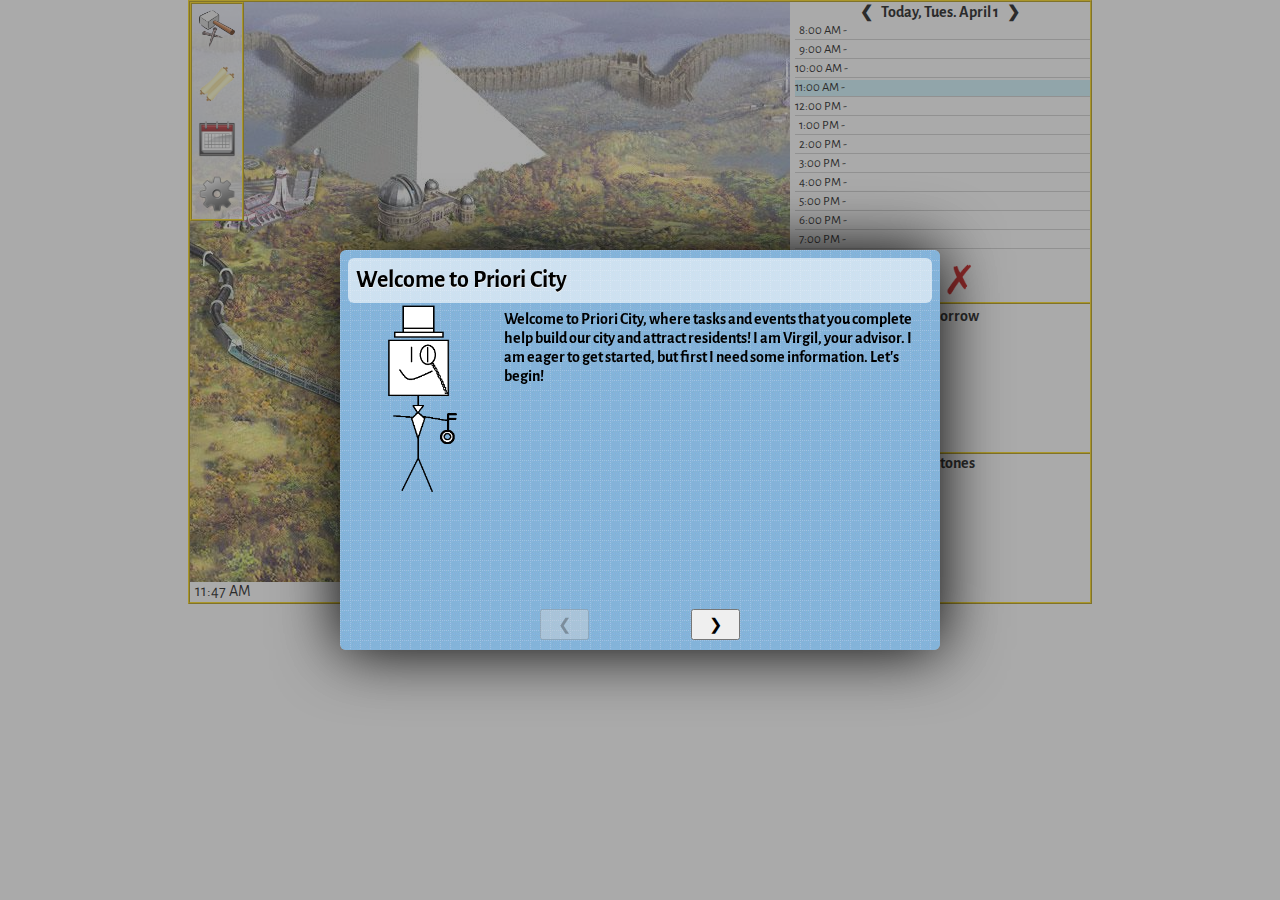
<file: website/pre-index.html>
<!DOCTYPE html>
<html>
  
  <head>
    <meta http-equiv="Content-Type" content="text/html; charset=utf-8">
    <meta name="viewport" content="width=device-width, initial-scale=1.0">
    <link rel="stylesheet" type="text/css" href="style.css" />

	<script src="jquery-1.11.0.js"></script>
	<script src="jqueryui/jquery-ui-1.10.4.js"></script>
	<script src="jquery.ui.timepicker.js"></script>
    <script src="jquery.simplemodal-1.4.4.js"></script>
	<link href="jqueryui/jquery-ui-1.10.4.custom.css" rel="stylesheet" type="text/css" />
	<link href="jquery.ui.timepicker.css" rel="stylesheet" type="text/css" />
	<link href='http://fonts.googleapis.com/css?family=Alegreya+Sans' rel='stylesheet' type='text/css'>

	<script type="text/javascript">
	

		$(document).ready(function() {
        	$('#pyramid').attr("title", 'Finals' );
        	$('.floppydisk').attr("title", 'Save' );
        	$('#edit-task').attr("title", 'Edit' );
        	$('#checkmark3').attr("title", 'OK' );
        	$('.bulldozer').attr("title","Remove");
        	$('#hall').attr("title", 'CS 3230 HW' );
        	$('#ui-design-pt3').attr("title", 'UI Design Pt. 3<br>Due: April 4, 2014<br>Progress: 75%' );
        	$('#uidesign').attr("title", 'UI Design<br>MWF 9:00am' );
        	$('#conducting').attr("title", 'Conducting' );
        	$('#weaving').attr("title", 'Underwater Basketweaving' );
        	$('#drownproofing').attr("title", 'Drownproofing' );
        	$('#scaling').attr("title", 'Scaling Urban Structures' );
        	
        	$('.checkmark').attr("title","Completed?");
        	$('.x').attr("title","Not completed?");
        	$('#checkmark').attr("title", "Click if all of today's tasks were completed" );
        	$('#x').attr("title", "Click if none of today's tasks were completed" );
        	
        	$('.next-arrow').attr("title", 'Next' );
        	$('.prev-arrow').attr("title", 'Previous' );
        	
        	$('#finish-setup').attr("title", '');
         	
         	
         	$('#hammer').hover(function(){this.src='images/hammer-h.png';}, function(){this.src="images/hammer.png";});
         	$('#scroll').hover(function(){this.src='images/scroll-h.png';}, function(){this.src="images/scroll.png";});
         	$('#calendar').hover(function(){this.src='images/calendar-h.png';}, function(){this.src="images/calendar.png";});
         	$('#settings').hover(function(){this.src='images/gear-h.png';}, function(){this.src="images/gear.png";});
         	$('.x').hover(function(){this.src='images/x-h.png';}, function(){this.src="images/x.png";});
         	$('.checkmark').hover(function(){this.src='images/checkmark-h.png';}, function(){this.src="images/checkmark.png";});
         	
         	$('#pt3-link').hover(function(){ document.getElementById("ui-design-pt3").src='images/ui-house-h.png';}, function(){document.getElementById("ui-design-pt3").src='images/ui-house.png';});
         	$('#3230hw-link').hover(function(){ document.getElementById("hall").src='images/hall-h.png';}, function(){document.getElementById("hall").src='images/hall.png';});
         	$('#finals-link').hover(function(){ document.getElementById("pyramid").src='images/pyramid-h.png';}, function(){document.getElementById("pyramid").src='images/pyramid.png';});
         	$('#settings-link').hover(function(){ document.getElementById("settings").src='images/gear-h.png';}, function(){document.getElementById("settings").src='images/gear.png';});
         });

         
        jQuery(function ($) {
        
        	$("[title]").each(function(){
    			$(this).tooltip({ content: $(this).attr("title")});
			});    // It allows html content to tooltip.
			
			// Load dialog on click
			$('#setup1').modal({focus:false});
			$('#setup1-next').click(function (e) {
				$.modal.close();
				$('#setup2').modal({focus:false});
				return false;
			});
			$('#setup2-next').click(function (e) {
				$.modal.close();
				$('#setup3').modal({focus:false});
				return false;
			});
			$('#setup2-prev').click(function (e) {
				$.modal.close();
				$('#setup1').modal({focus:false});
				return false;
			});
			$('#setup3-prev').click(function (e) {
				$.modal.close();
				$('#setup2').modal({focus:false});
				return false;
			});
			$('#ui-design-pt3').click(function (e) {
				$('#ui-design-pt3-modal-content').modal();
				return false;
			});
			$('#edit-task').click(function (e) {
				$.modal.close();
				$('#ui-design-pt3-edit-modal-content').modal();
				return false;
			});
			$('#pt3-link').click(function (e) {
				$('#ui-design-pt3-modal-content').modal();
				return false;
			});
			$('#add1-next').click(function (e) {
				$.modal.close();
				$('#add2').modal();
				return false;
			});
			$('#add2-next').click(function (e) {
				$.modal.close();
				$('#add3').modal();
				return false;
			});
			$('#add2-prev').click(function (e) {
				$.modal.close();
				$('#add1').modal();
				return false;
			});
			$('#add3-prev').click(function (e) {
				$.modal.close();
				$('#add2').modal();
				return false;
			});
			$('#hammer').click(function (e) {
				$('#add1').modal();
				return false;
			});
			$('.closeIcon').click(function (e) {
				$.modal.close();
				return false;
			});
			
			$(function() {
    			$( ".timepicker" ).timepicker({
    				showPeriod: true,
    				showLeadingZero: true
				});
    			$( ".timespinner" ).spinner({
    				min: 0,
      				step: 0.5,
      				numberFormat: "n"
    			});
    			$( ".progressspinner" ).spinner({
    				min: 0,
    				max: 100,
      				step: 5,
      				numberFormat: "n"
    			});
  			});
  
		});
		
		
	</script>
  </head>
  
  <body>
		<!-- modal content -->
		
		<div class="mymodal" id="setup1">
			<h2>Welcome to Priori City</h2>
			<img class="blok" src="images/transparentVirgil.png" />
			<table style="margin: auto; text-align: left;">
				<tr><td><h3 style="text-align: left;">Welcome to Priori City, where tasks and events that you complete help build our city and attract residents! I am Virgil, your advisor. I am eager to get started, but first I need some information. Let's begin!</h3></td></tr>	
			</table>
			
			<div class="buttons">
				<div class="modal-arrows">
					<button class="prev-arrow" disabled>&#10094;</button>
					<button id="setup1-next" class="next-arrow">&#10095;</button>
				</div>
			</div>
		</div>
		
		<div class="mymodal" id="setup2">
			<h2>Welcome to Priori City</h2>
			<img class="blok" src="images/transparentVirgil.png" />
			<table style="margin: auto; text-align: left;">
				<tr><td colspan="2"><h3 style="text-align: left;">Here you can customize your settings...</h3></td></tr>
				<tr><td width="210px"><h3 style="text-align: left;">When do you start your day?</h3></td><td><p><input type="text" class="timepicker" value="7:30 AM"></p></td></tr>
				<tr><td><h3 style="text-align: left;">When do you end your day?</h3></td><td><p><input type="text" class="timepicker" value="5:00 PM"></p></td></tr>
				<tr><td><h3 style="text-align: left;">How long do you want to work on one project at a time?</h3></td><td><p><input class="timespinner" value="2.0"> hours</p></td></tr>
			</table>
			
			<div class="buttons">
				<div class="modal-arrows">
					<button id="setup2-prev" class="prev-arrow">&#10094;</button>
					<button id="setup2-next" class="next-arrow">&#10095;</button>
				</div>
			</div>
		</div>
		
				<div class="mymodal" id="setup3">
			<h2>Welcome to Priori City</h2>
			<img class="blok" src="images/transparentVirgil.png" />
			<table style="margin: auto; text-align: left;">
				<tr><td><h3 style="text-align: left;">Here's what will happen...</h3></td></tr>
				<tr><td width="200px"><h3 style="text-align: left;">I will schedule tasks for you between the hours of 8:00 AM and 6:00 PM.</h3></td></tr>
				<tr><td><h3 style="text-align: left;">Your tasks will be broken up into work periods of 2 hours at a time.</td></tr>
				<tr><td><h3 style="text-align: left;">You can always view and change these preferences by going to <a href="#" id="settings-link">Settings</a>.</td></tr>
			</table>
			
			<div class="buttons">
				<div class="modal-arrows">
					<button id="setup3-prev" class="prev-arrow">&#10094;</button>
					<button id="finish-setup" class="next-arrow" onclick="$.modal.close(); window.location.href = 'index.html';" style="right: 140px;">Take me to Priori City!</button>
				</div>
			</div>
		</div>
		

		<!--^modal content^-->
		
    <div id="main">
    	<div id="city">
    		<div id="structures">
    		
    		</div> <!--structures-->
    		<div id="actions">
    			<a href="#"><img id="hammer" src="images/hammer.png" /></a>
    			<img id="scroll" src="images/scroll.png" />
    			<img id="calendar" src="images/calendar.png" />
    			<img id="settings" src="images/gear.png" />
    		</div> <!--actions-->
    		<div id="footer">
    		<p><span style="float:left; padding-left:5px;">11:47 AM</span><span style="float:right; padding-right:5px;">0 Blokes</span></p>
    		</div> <!--footer-->
    	</div> <!--city-->
    	<div id="side">
    		<div id="today-hdr">
    		<h4>&#10094;&nbsp;&nbsp;&nbsp; Today, Tues. April 1 &nbsp;&nbsp;&nbsp;&#10095;</h4>
    		</div> <!--today-hdr-->
    		<div id="today">
    			<ul>
    				<li>&nbsp;&nbsp;8:00 AM - </li>
    				<li>&nbsp;&nbsp;9:00 AM - </li>
    				<li>10:00 AM - </li>
    				<li style="background-color: rgba(0, 204, 255, .2);">11:00 AM - </li>
    				<li>12:00 PM - </li>
    				<li>&nbsp;&nbsp;1:00 PM - </li>
    				<li>&nbsp;&nbsp;2:00 PM - </li>
    				<li>&nbsp;&nbsp;3:00 PM - </li>
    				<li>&nbsp;&nbsp;4:00 PM - </li>
    				<li>&nbsp;&nbsp;5:00 PM - </li>
    				<li>&nbsp;&nbsp;6:00 PM - </li>
    				<li>&nbsp;&nbsp;7:00 PM - </li>
    				<li>&nbsp;&nbsp;8:00 PM - </li>
    				<li>&nbsp;&nbsp;9:00 PM - </li>
    				<li>10:00 PM - </li>
    				<li>11:00 PM - </li>
    			</ul>
    		</div> <!--today-->
    		<div id="edit">
    			<a href="#"><img id="checkmark" class="checkmark" src="images/checkmark.png" height="35px" style=" margin: 0px;" /></a>
    			<a href="#"><img id="x" class="x" src="images/x.png" height="35px" style="margin: 0px;" /></a>
    		</div> <!--edit-->
    		
    		<div id="tomorrow-hdr">
    			<h4>Tomorrow</h4>
    		</div> <!--tomorrow-hdr-->
    		
    		<div id="tomorrow">
    			<p>
    			</p>
    		</div> <!--tomorrow-->
    		
    		<div id="milestones-hdr">
    			<h4>Milestones<h4>
    		</div> <!--milestones-hdr-->
    		
    		<div id="milestones">
    		</div> <!--milestones-->
    	</div> <!--side-->
    </div> <!--main-->
    
    
  </body>

</html>
</file>
<file: stylesheets/stylesheet.css>
/*******************************************************************************
Slate Theme for GitHub Pages
by Jason Costello, @jsncostello
*******************************************************************************/

@import url(pygment_trac.css);

/*******************************************************************************
MeyerWeb Reset
*******************************************************************************/

html, body, div, span, applet, object, iframe,
h1, h2, h3, h4, h5, h6, p, blockquote, pre,
a, abbr, acronym, address, big, cite, code,
del, dfn, em, img, ins, kbd, q, s, samp,
small, strike, strong, sub, sup, tt, var,
b, u, i, center,
dl, dt, dd, ol, ul, li,
fieldset, form, label, legend,
table, caption, tbody, tfoot, thead, tr, th, td,
article, aside, canvas, details, embed,
figure, figcaption, footer, header, hgroup,
menu, nav, output, ruby, section, summary,
time, mark, audio, video {
  margin: 0;
  padding: 0;
  border: 0;
  font: inherit;
  vertical-align: baseline;
}

/* HTML5 display-role reset for older browsers */
article, aside, details, figcaption, figure,
footer, header, hgroup, menu, nav, section {
  display: block;
}

ol, ul {
  list-style: none;
}

table {
  border-collapse: collapse;
  border-spacing: 0;
}

/*******************************************************************************
Theme Styles
*******************************************************************************/

body {
  box-sizing: border-box;
  color:#373737;
  background: #212121;
  font-size: 16px;
  font-family: 'Myriad Pro', Calibri, Helvetica, Arial, sans-serif;
  line-height: 1.5;
  -webkit-font-smoothing: antialiased;
}

h1, h2, h3, h4, h5, h6 {
  margin: 10px 0;
  font-weight: 700;
  color:#222222;
  font-family: 'Lucida Grande', 'Calibri', Helvetica, Arial, sans-serif;
  letter-spacing: -1px;
}

h1 {
  font-size: 36px;
  font-weight: 700;
}

h2 {
  padding-bottom: 10px;
  font-size: 32px;
  background: url('../images/bg_hr.png') repeat-x bottom;
}

h3 {
  font-size: 24px;
}

h4 {
  font-size: 21px;
}

h5 {
  font-size: 18px;
}

h6 {
  font-size: 16px;
}

p {
  margin: 10px 0 15px 0;
}

footer p {
  color: #f2f2f2;
}

a {
  text-decoration: none;
  color: #007edf;
  text-shadow: none;

  transition: color 0.5s ease;
  transition: text-shadow 0.5s ease;
  -webkit-transition: color 0.5s ease;
  -webkit-transition: text-shadow 0.5s ease;
  -moz-transition: color 0.5s ease;
  -moz-transition: text-shadow 0.5s ease;
  -o-transition: color 0.5s ease;
  -o-transition: text-shadow 0.5s ease;
  -ms-transition: color 0.5s ease;
  -ms-transition: text-shadow 0.5s ease;
}

a:hover, a:focus {text-decoration: underline;}

footer a {
  color: #F2F2F2;
  text-decoration: underline;
}

em {
  font-style: italic;
}

strong {
  font-weight: bold;
}

img {
  position: relative;
  margin: 0 auto;
  max-width: 739px;
  padding: 5px;
  margin: 10px 0 10px 0;
  border: 1px solid #ebebeb;

  box-shadow: 0 0 5px #ebebeb;
  -webkit-box-shadow: 0 0 5px #ebebeb;
  -moz-box-shadow: 0 0 5px #ebebeb;
  -o-box-shadow: 0 0 5px #ebebeb;
  -ms-box-shadow: 0 0 5px #ebebeb;
}

p img {
  display: inline;
  margin: 0;
  padding: 0;
  vertical-align: middle;
  text-align: center;
  border: none;
}

pre, code {
  width: 100%;
  color: #222;
  background-color: #fff;

  font-family: Monaco, "Bitstream Vera Sans Mono", "Lucida Console", Terminal, monospace;
  font-size: 14px;

  border-radius: 2px;
  -moz-border-radius: 2px;
  -webkit-border-radius: 2px;
}

pre {
  width: 100%;
  padding: 10px;
  box-shadow: 0 0 10px rgba(0,0,0,.1);
  overflow: auto;
}

code {
  padding: 3px;
  margin: 0 3px;
  box-shadow: 0 0 10px rgba(0,0,0,.1);
}

pre code {
  display: block;
  box-shadow: none;
}

blockquote {
  color: #666;
  margin-bottom: 20px;
  padding: 0 0 0 20px;
  border-left: 3px solid #bbb;
}


ul, ol, dl {
  margin-bottom: 15px
}

ul {
  list-style: inside;
  padding-left: 20px;
}

ol {
  list-style: decimal inside;
  padding-left: 20px;
}

dl dt {
  font-weight: bold;
}

dl dd {
  padding-left: 20px;
  font-style: italic;
}

dl p {
  padding-left: 20px;
  font-style: italic;
}

hr {
  height: 1px;
  margin-bottom: 5px;
  border: none;
  background: url('../images/bg_hr.png') repeat-x center;
}

table {
  border: 1px solid #373737;
  margin-bottom: 20px;
  text-align: left;
 }

th {
  font-family: 'Lucida Grande', 'Helvetica Neue', Helvetica, Arial, sans-serif;
  padding: 10px;
  background: #373737;
  color: #fff;
 }

td {
  padding: 10px;
  border: 1px solid #373737;
 }

form {
  background: #f2f2f2;
  padding: 20px;
}

/*******************************************************************************
Full-Width Styles
*******************************************************************************/

.outer {
  width: 100%;
}

.inner {
  position: relative;
  max-width: 640px;
  padding: 20px 10px;
  margin: 0 auto;
}

#forkme_banner {
  display: block;
  position: absolute;
  top:0;
  right: 10px;
  z-index: 10;
  padding: 10px 50px 10px 10px;
  color: #fff;
  background: url('../images/blacktocat.png') #0090ff no-repeat 95% 50%;
  font-weight: 700;
  box-shadow: 0 0 10px rgba(0,0,0,.5);
  border-bottom-left-radius: 2px;
  border-bottom-right-radius: 2px;
}

#header_wrap {
  background: #212121;
  background: -moz-linear-gradient(top, #373737, #212121);
  background: -webkit-linear-gradient(top, #373737, #212121);
  background: -ms-linear-gradient(top, #373737, #212121);
  background: -o-linear-gradient(top, #373737, #212121);
  background: linear-gradient(top, #373737, #212121);
}

#header_wrap .inner {
  padding: 50px 10px 30px 10px;
}

#project_title {
  margin: 0;
  color: #fff;
  font-size: 42px;
  font-weight: 700;
  text-shadow: #111 0px 0px 10px;
}

#project_tagline {
  color: #fff;
  font-size: 24px;
  font-weight: 300;
  background: none;
  text-shadow: #111 0px 0px 10px;
}

#downloads {
  position: absolute;
  width: 210px;
  z-index: 10;
  bottom: -40px;
  right: 0;
  height: 70px;
  background: url('../images/icon_download.png') no-repeat 0% 90%;
}

.zip_download_link {
  display: block;
  float: right;
  width: 90px;
  height:70px;
  text-indent: -5000px;
  overflow: hidden;
  background: url(../images/sprite_download.png) no-repeat bottom left;
}

.tar_download_link {
  display: block;
  float: right;
  width: 90px;
  height:70px;
  text-indent: -5000px;
  overflow: hidden;
  background: url(../images/sprite_download.png) no-repeat bottom right;
  margin-left: 10px;
}

.zip_download_link:hover {
  background: url(../images/sprite_download.png) no-repeat top left;
}

.tar_download_link:hover {
  background: url(../images/sprite_download.png) no-repeat top right;
}

#main_content_wrap {
  background: #f2f2f2;
  border-top: 1px solid #111;
  border-bottom: 1px solid #111;
}

#main_content {
  padding-top: 40px;
}

#footer_wrap {
  background: #212121;
}



/*******************************************************************************
Small Device Styles
*******************************************************************************/

@media screen and (max-width: 480px) {
  body {
    font-size:14px;
  }

  #downloads {
    display: none;
  }

  .inner {
    min-width: 320px;
    max-width: 480px;
  }

  #project_title {
  font-size: 32px;
  }

  h1 {
    font-size: 28px;
  }

  h2 {
    font-size: 24px;
  }

  h3 {
    font-size: 21px;
  }

  h4 {
    font-size: 18px;
  }

  h5 {
    font-size: 14px;
  }

  h6 {
    font-size: 12px;
  }

  code, pre {
    min-width: 320px;
    max-width: 480px;
    font-size: 11px;
  }

}
</file>
<file: website/style.css>
body {
     margin: 0;
     padding: 0;
     text-align: left;
     font-family: 'Alegreya Sans', sans-serif;
}

p {
	margin: 0;
	
}

#main {
	padding: 0;
	width: 900px;
	height: 600px;
	margin: 0 auto;
	border: 2px ridge #FFD700;

}

#actions {
	margin: 0;
	padding: 0;
	/*border: 0;*/
	width: 50px;
	height: 215px;
	background-color: rgba(255, 255, 255, .7);
	position:relative;
	left:0px;
	top:0px;
	border: 2px ridge #FFD700;
}

#city {
	margin: 0;
	padding: 0;
	/*border: 0;*/
	width: 600px;
	height: 600px;
	background-image: url("images/city.jpg");
	position:relative;
	left:0px;
	top:0px;
}

#footer {
	margin: 0;
	padding: 0;
	/*border: 0;*/
	width: 600px;
	height: 20px;
	background-color: white;
	position:absolute;
	left:0px;
	top:580px;
}

#side {
	padding: 0;
	border: 0;
	width: 300px;
	height: 600px;
	position:relative;
	left:600px;
	top:-600px;
}

#today-hdr {
	width: 300px;
	height: 20px;
	background-color: white;
	padding: 0;
	position:absolute;
	left:0px;
	top:0px;
	text-align: center;
	
}
#today {
	padding: 0;
	border: 0;
	width: 300px;
	height: 239px;
	background-color: white;
	position:absolute;
	overflow-y: scroll;
	overflow-x: hidden;
	left:0px;
	top:21px;
}

#edit {
	padding: 0;
	border: 0;
	width: 300px;
	height: 40px;
	background-color: white;
	position:absolute;
	left:0px;
	top:260px;
	border-bottom: 2px ridge #FFD700;
	text-align: center;
}

#tomorrow-hdr {
	margin: 5px;
	border: 0;
	width: 300px;
	height: 20px;
	position:absolute;
	left:0px;
	top:300px;
	text-align: center;
}

#tomorrow {
	margin: 5px;
	width: 300px;
	height: 130px;
	position:absolute;
	left:0px;
	top:320px;
	text-align: left;
	
}

#milestones-hdr {
	width: 300px;
	height: 20px;
	position:absolute;
	left:0px;
	top:450px;
	border-top: 2px ridge #FFD700;
	text-align: center;

}

#milestones {
	margin: 5px;
	border: 0;
	width: 300px;
	height: 130px;
	position:absolute;
	left:0px;
	top:470px;
	text-align: left;
}

#today ul {
	margin: 0;
	list-style-type: none;
	float: left;
	padding-left: 5px;
	width: 100%;
}

#today ul li {
	font-size: .8em;
	border-bottom: thin solid #cccccc;
	text-align: left;
	margin-bottom: 2px;
}

img {
	border: 0;
}

.task {
	color: blue;
	/*font-family: sans-serif;*/
}

#milestones img {
	border: none;
	height: 15px;
	vertical-align: middle;
}

#milestones td {
	padding: 0;
	margin-bottom: 1px;
}

#milestones a {
	text-decoration: none;
	color: blue;
}

h4 {
	margin: 0;
}

#structures img {
	border: 0;
	position: absolute;
}

.pyramid {
	background: url('pyramid.png');
	top: 37px; 
	left: 100px;
}

.pyramid:hover {
   background: url('pyramid-h.png');
}




/*
 * SimpleModal OSX Style Modal Dialog
 * http://simplemodal.com
 *
 * Copyright (c) 2013 Eric Martin - http://ericmmartin.com
 *
 * Licensed under the MIT license:
 *   http://www.opensource.org/licenses/mit-license.php
 */

#osx-modal-content, #osx-modal-data {display:none;}

/* Overlay */
#osx-overlay {background-color:#000;}

/* Container */
#osx-container {background-color:#eee; color:#000; font: 16px/24px "Lucida Grande",Arial,sans-serif; padding-bottom:4px; width:600px; -moz-border-radius-bottomleft:6px; -webkit-border-bottom-left-radius:6px; -moz-border-radius-bottomright:6px; -webkit-border-bottom-right-radius:6px; -moz-border-radius-topleft:6px; -webkit-border-top-left-radius:6px; -moz-border-radius-topright:6px; -webkit-border-top-right-radius:6px; border-radius:6px 6px 6px 6px; -moz-box-shadow:0 0 64px #000; -webkit-box-shadow:0 0 64px #000; box-shadow:0 0 64px #000;}
#osx-container a {color:#ddd;}
#osx-container #osx-modal-title {color:#000; background-color:#ddd; border-bottom:1px solid #ccc; font-weight:bold; padding:6px 8px; text-shadow:0 1px 0 #f4f4f4;}
#osx-container .close {display:none; position:absolute; right:0; top:0;}
#osx-container .close a {display:block; color:#777; font-weight:bold; padding:6px 12px 0; text-decoration:none; text-shadow:0 1px 0 #f4f4f4;}
#osx-container .close a:hover {color:#000;}
#osx-container #osx-modal-data {font-size:12px; padding:6px 12px;}
#osx-container h2 {margin:10px 0 6px;}
#osx-container p {margin-bottom:10px;}
#osx-container span {color:#777;}





/****basic****/
.mymodal {display:none;}

/* Overlay */
#simplemodal-overlay {background-color:#555;}

/* Container */
#simplemodal-container {height:400px; width:600px; color:#333; background: url("images/blueprint.jpg"); padding:0px; -moz-border-radius-bottomleft:6px; -webkit-border-bottom-left-radius:6px; -moz-border-radius-bottomright:6px; -webkit-border-bottom-right-radius:6px; border-radius:6px 6px 6px 6px; -moz-box-shadow:0 0 64px #000; -webkit-box-shadow:0 0 64px #000; box-shadow:0 0 64px #000; position: relative;}
#simplemodal-container .simplemodal-data {padding:8px;}
#simplemodal-container code {background:#141414; border-left:3px solid #65B43D; color:#bbb; display:block; font-size:12px; margin-bottom:12px; padding:4px 6px 6px;}


.mymodal h2 {
	color:#000; 
	margin: 0;
	background-color: rgba(255,255,255,.6); 
	font-weight:bold; 
	padding: 8px;
	text-shadow:0 1px 0 #f4f4f4;
	text-align: left;
	border-radius: 6px;
}
.mymodal h3 {
	color:#000; 
	margin: 0;
	font-size: 1em;
	text-align: right;
	vertical-align: top;
}
.mymodal p {
	text-align: left;
}

.mymodal a {
	text-decoration: none;
	color: black;
}

.mymodal td{
	vertical-align: top;
	padding: 5px;
}
.modal-actions img{
	height: 45px;
	margin: 10px;
}
.modal-options img {
	height: 75px;
}

.buttons{
	width: 100%;
	position: absolute;
	bottom: 0px;
	left: 0;
}

.cancel {
	position: absolute;
	right: 264px;
	bottom: 10px;
	font-size: .9em; 
	padding: 4px 8px;
}

.modal-arrows button {
	font-size: 1em;
	padding: 4px 16px;
}

.next-arrow {
	position: absolute;
	right: 200px;
	bottom: 10px;
}

.prev-arrow {
	position: absolute;
	left: 200px;
	bottom: 10px;
}

.blok {
	float: left;
	height: 200px;
}

.closeIcon{
	background-image: url("images/close_icon.png");
	display: inline;
	width:25px; 
	height:25px; 
	z-index:3200; 
	position:absolute; 
	top:-5px; 
	right:-5px; 
	cursor:pointer;
}

.modal-actions {
	width: 100%;
	position: absolute;
	bottom: 10px;
	left: 0;
	text-align: center;
}

#actions img {
	width: 40px;
	margin: 5px;
}

.check-or-x {
	float: right;
	padding-right: 8px;
}

div.ui-datepicker{
 font-size:10px;
}

/* css for timepicker */
.ui-timepicker-div .ui-widget-header { margin-bottom: 8px; }
.ui-timepicker-div dl { text-align: left; }
.ui-timepicker-div dl dt { float: left; clear:left; padding: 0 0 0 5px; }
.ui-timepicker-div dl dd { margin: 0 10px 10px 45%; }
.ui-timepicker-div td { font-size: 90%; }
.ui-tpicker-grid-label { background: none; border: none; margin: 0; padding: 0; }

.ui-timepicker-rtl{ direction: rtl; }
.ui-timepicker-rtl dl { text-align: right; padding: 0 5px 0 0; }
.ui-timepicker-rtl dl dt{ float: right; clear: right; }
.ui-timepicker-rtl dl dd { margin: 0 45% 10px 10px; }
</file>
